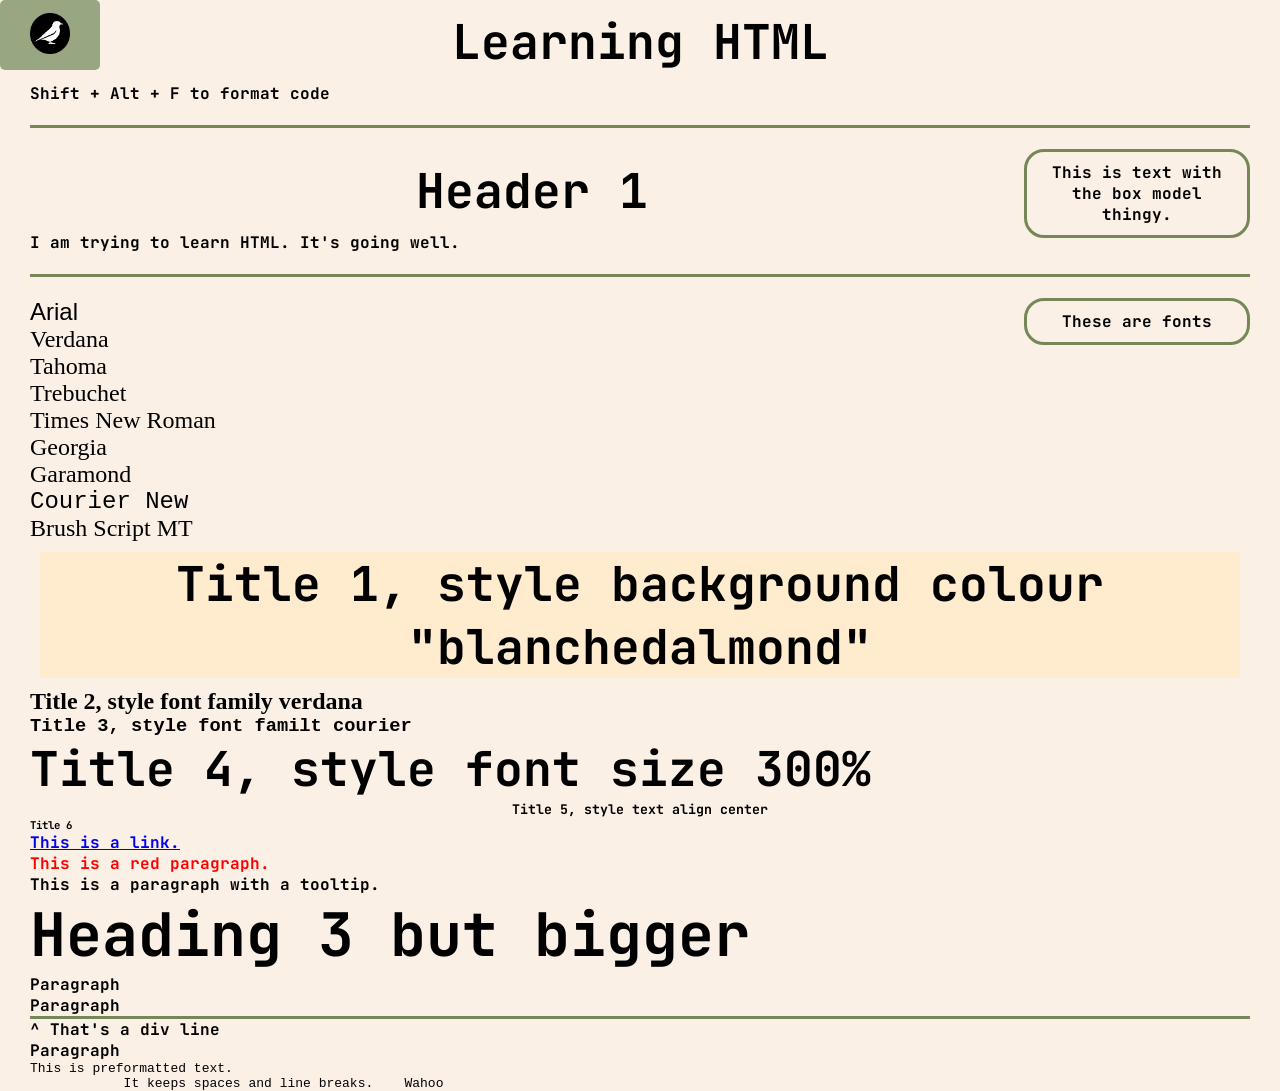
<file: Learning/index.html>
<!DOCTYPE html>

<html lang="en-UK">

<head>
    <Title>Ash is Learning</Title>
    <link rel="stylesheet" href="/Other/Traquet-Stylesheet.css">
    <link rel="icon" type="image/x-icon" href="/Images/boid-circle.png">
    <script src="/Other/Traquet-Script.js"></script>
    <meta charset="utf-8">
    <meta name="viewport" content="width=device-width,initial-scale=1">
</head>

<body>
    <button class="openbtn" onclick="openNav()"><img width="40px" src="/Images/boid-circle.png" alt="logo"></button>

    <div id="main">
        <h1>Learning HTML</h1>

        <div id="mySidenav" class="sidenav"></div>

        <p> Shift + Alt + F to format code</p>
        <br>
        <hr><br>
        <p id="boxmodel">This is text with the box model thingy.</p>
        <h1>Header 1</h1>
        <p>I am trying to learn HTML. It's going well.</p><br>
        <hr><br>

        <p id="boxmodel">These are fonts</p>

        <div id="fonts">
            <p style="font-family:Arial; ">Arial</p>
            <p style="font-family:Verdana; ">Verdana</p>
            <p style="font-family:tahoma; ">Tahoma</p>
            <p style="font-family:trebuchet; ">Trebuchet</p>
            <p style="font-family:Times New Roman; ">Times New Roman</p>
            <p style="font-family:Georgia; ">Georgia</p>
            <p style="font-family:Garamond; ">Garamond</p>
            <p style="font-family:Courier New; ">Courier New</p>
            <p style="font-family:Brush SCript MT; ">Brush Script MT</p>
        </div>

        <h1 style="background-color: blanchedalmond;">Title 1, style background colour "blanchedalmond"</h1>
        <h2 style="font-family:verdana;">Title 2, style font family verdana</h2>
        <h3 style="font-family:courier;">Title 3, style font familt courier</h3>
        <h4 style="font-size:300%">Title 4, style font size 300%</h4>
        <h5 style="text-align: center;">Title 5, style text align center</h5>
        <h6>Title 6</h6>

        <!--Comments like this-->

        <a href="https://www.w3schools.com/html/html_basic.asp">This is a link.</a>
        <br> <!--This is a line break-->
        <p style="color:red;">This is a red paragraph.</p>

        <p title="This is a tooltip">This is a paragraph with a tooltip.</p>

        <h3 style="font-size: 60px;">Heading 3 but bigger</h3>

        <p>Paragraph</p>
        <p>Paragraph</p>
        <hr> <!--this is a div line-->
        <p>^ That's a div line</p>
        <p>Paragraph</p>

        <pre>This is preformatted text.
            It keeps spaces and line breaks.    Wahoo</pre>

        <script>window.onload = doNavBar()</script>
    </div>
</body>

</html>
</file>
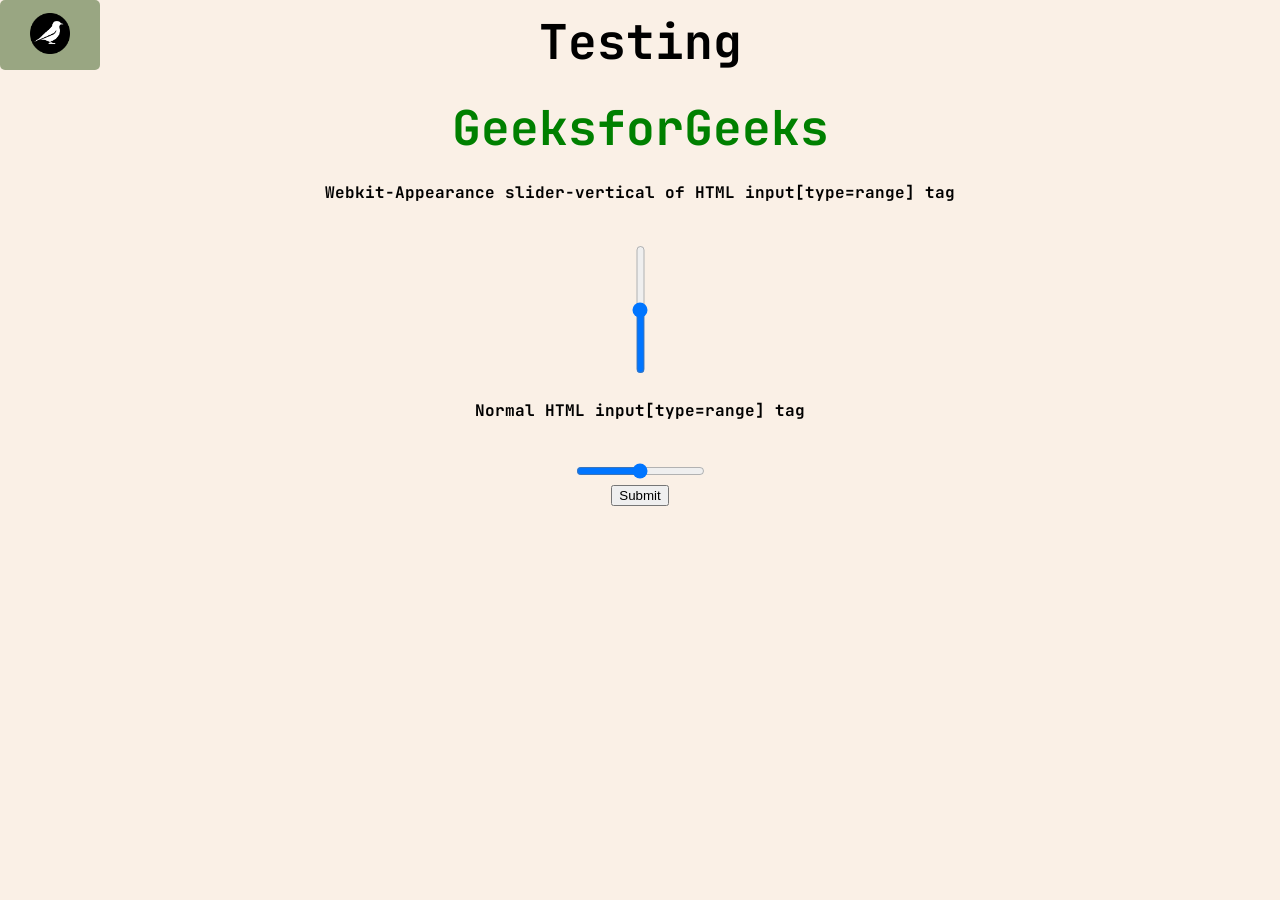
<file: Testing/index.html>
<!DOCTYPE html>
<html lang="en-UK">

<head>
    <Title>Testing</Title>
    <link rel="stylesheet" href="/Other/Traquet-Stylesheet.css">
    <link rel="icon" type="image/x-icon" href="/Images/boid-circle.png">
    <script src="/Other/Traquet-Script.js"></script>
    <meta charset="utf-8">
    <meta name="viewport" content="width=device-width,initial-scale=1">

</head>

<body>
    <button class="openbtn" onclick="openNav()"><img width="40px" src="/Images/boid-circle.png" alt="logo"></button>

    <div id="main">
        <h1>Testing</h1>

        <div id="mySidenav" class="sidenav"></div>


        <center>
            <h1 style="color:green; padding:13px;">
                GeeksforGeeks
            </h1>

            <p>
                Webkit-Appearance slider-vertical of HTML
                input[type=range] tag
            </p>

            <br>
            <br>
            <input id="webkit" type="range" min="0" max="10" />
            <br>
            <br>

            <p>Normal HTML input[type=range] tag</p>

            <br>
            <br>
            <input type="range" id="brightness" min="0" max="100" />
            <p id="brightness_text" class="confirm"> </p> <br>
            <button class="brightnessbutton" onclick="brightness('brightness','brightness_text')">Submit</button>
        </center>
        <script>window.onload = doNavBar()</script>
    </div>
</body>

</html>
</file>
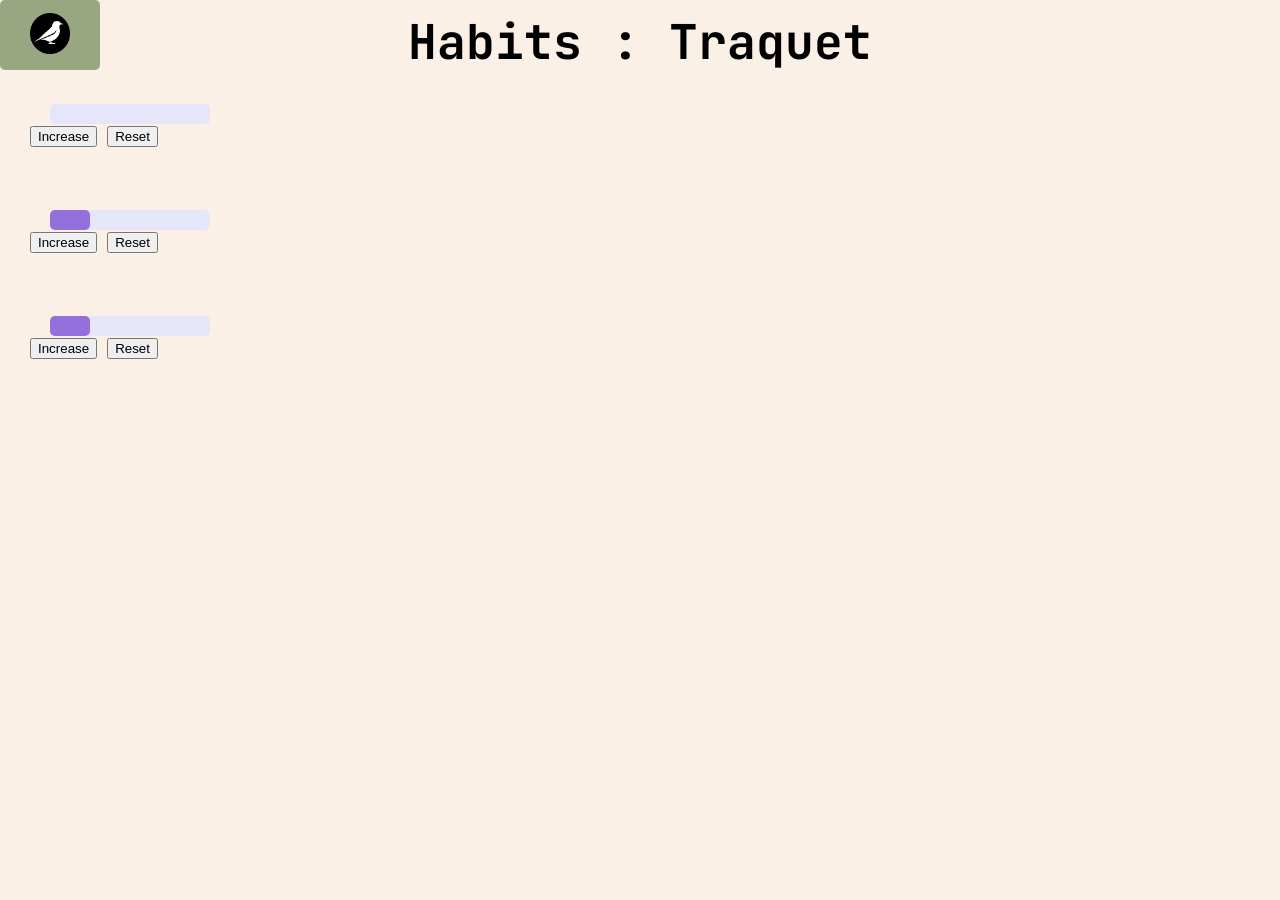
<file: Traquet-Habits/index.html>
<!DOCTYPE html>
<html lang="en-UK">

<head>
    <Title>Traquet : Habits</Title>
    <link rel="stylesheet" href="/Other/Traquet-Stylesheet.css">
    <link rel="icon" type="image/x-icon" href="/Images/boid-circle.png">
    <script src="/Other/Traquet-Script.js"></script>
    <meta charset="utf-8">
    <meta name="viewport" content="width=device-width,initial-scale=1">
</head>

<body>
    <button class="openbtn" onclick="openNav()"><img width="40px" src="/Images/boid-circle.png" alt="logo"></button>

    <div id="main">
        <h1>Habits : Traquet</h1>

        <div id="mySidenav" class="sidenav"></div>




        <br />
        <progress id="progress1" max="100" value="0"></progress>
        <p id="confirm1" class="confirm"> </p> <br>
        <button class="button1" onclick="button1('progress1','confirm1')">Increase</button>
        <button class="button2" onclick="button2('progress1','confirm1')">Reset</button>
        <br /> <br /> <br /> <br />
        <progress id="progress2" max="100" value="25"></progress>
        <p id="confirm2" class="confirm"> </p> <br>
        <button class="button1" onclick="button1('progress2','confirm2')">Increase</button>
        <button class="button2" onclick="button2('progress2','confirm2')">Reset</button>
        <br /> <br /> <br /> <br />
        <progress id="progress3" max="100" value="25"><span>26%</span></progress>
        <p id="confirm3" class="confirm"> </p> <br>
        <button class="button1" onclick="button1('progress3','confirm3')">Increase</button>
        <button class="button2" onclick="button2('progress3','confirm3')">Reset</button>







        <script>window.onload = doNavBar()</script>
    </div>
</body>
</file>
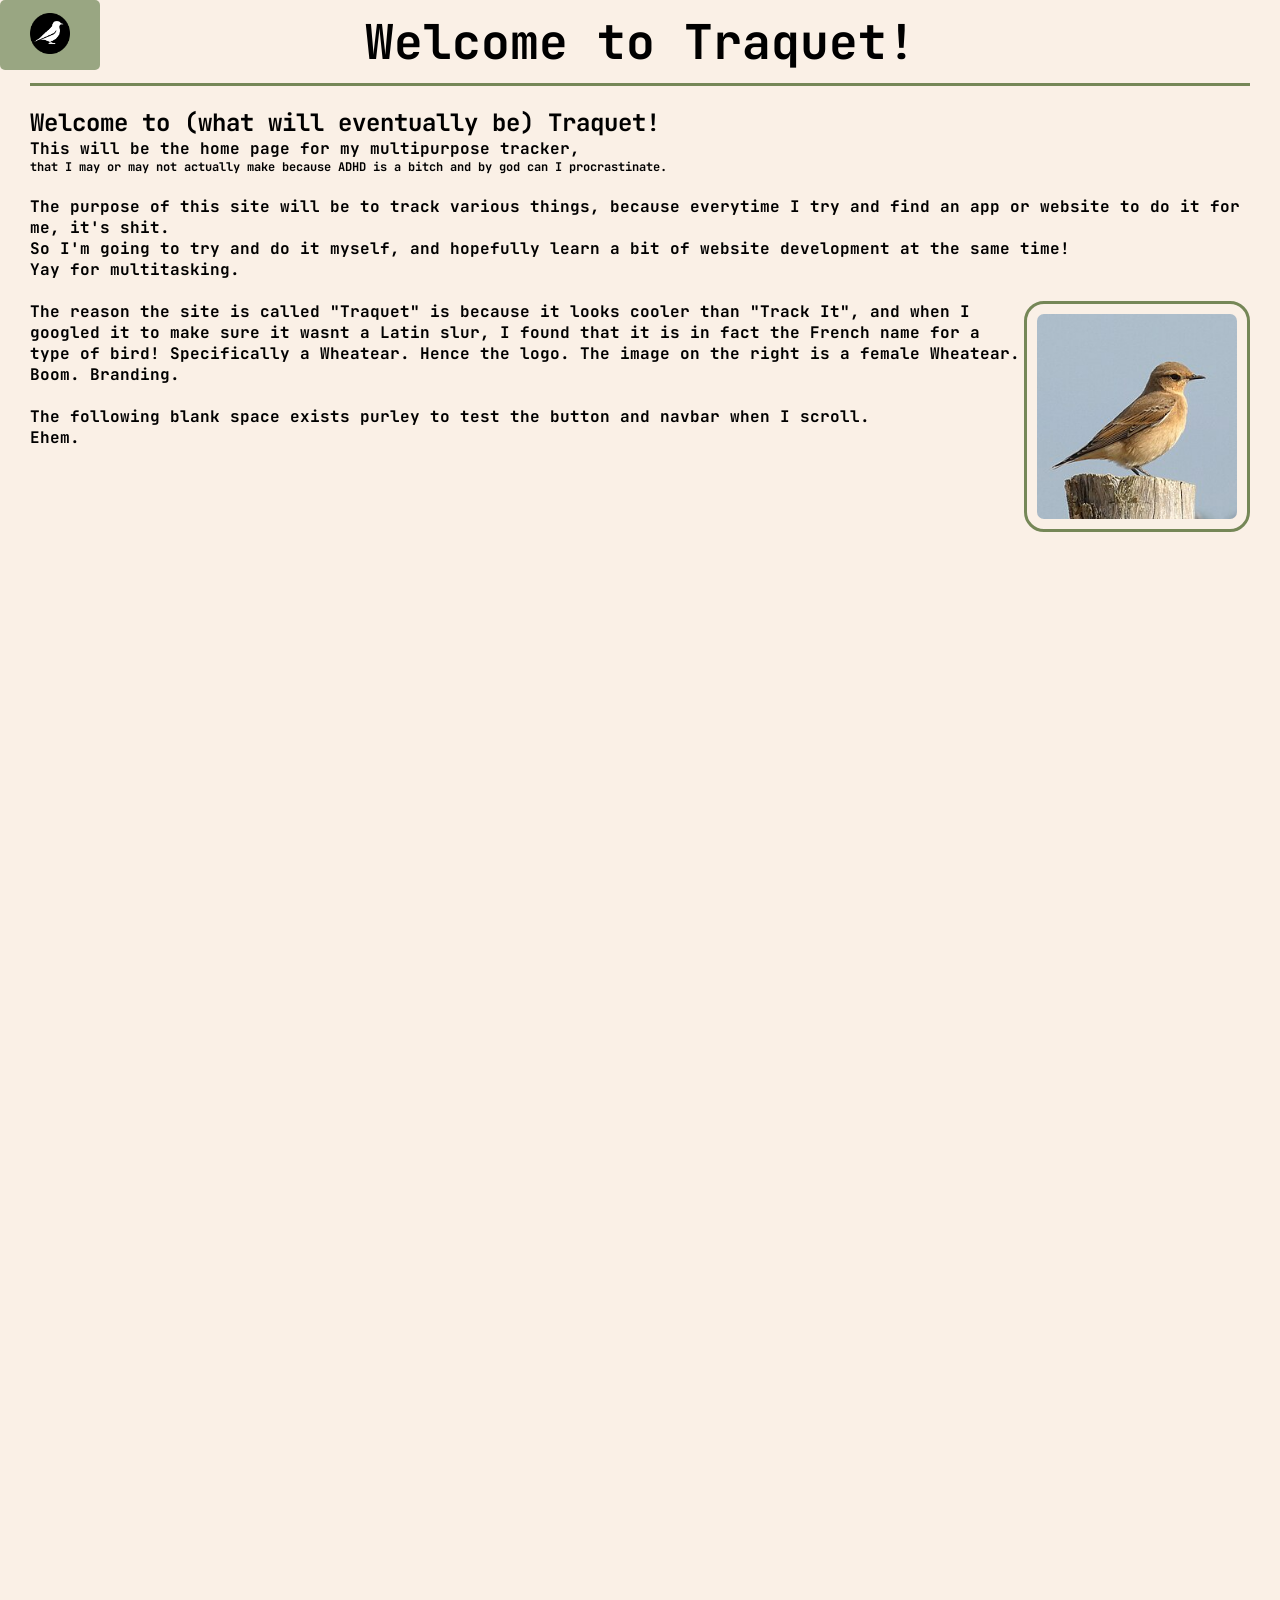
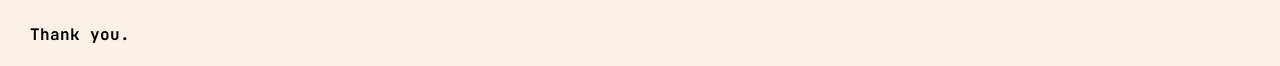
<file: Traquet-Home/index.html>
<!DOCTYPE html>
<html lang="en-UK">

<head>
    <Title>Traquet : Home</Title>
    <link rel="stylesheet" href="/Other/Traquet-Stylesheet.css">
    <link rel="icon" type="image/x-icon" href="/Images/boid-circle.png">
    <script src="/Other/Traquet-Script.js"></script>
    <meta charset="utf-8">
    <meta name="viewport" content="width=device-width,initial-scale=1">
</head>

<body>
    <button class="openbtn" onclick="openNav()"><img width="40px" src="/Images/boid-circle.png" alt="logo"></button>

    <div id="main">
        <h1>Welcome to Traquet!</h1>
        <div id="mySidenav" class="sidenav"></div>
        <hr> <br>
        <h2>Welcome to (what will eventually be) Traquet!</h2>
        <p>This will be the home page for my multipurpose tracker, </p>
        <p style="font-size:75%">that I may or may not actually make because ADHD is a bitch and by god can I
            procrastinate.</p>
        <br>

        <p>The purpose of this site will be to track various things, because everytime I try and find an app or website
            to do it for me, it's shit.</p>
        <p> So I'm going to try and do it myself, and hopefully learn a bit of website development at the same time!</p>
        <p>Yay for multitasking.</p>
        <br>

        <img id="boxmodel" src="/Images/Traquet_Motteux_femelle.jpg" alt="an image of a female wheatear bird">
        <p> The reason the site is called "Traquet" is because it looks cooler than "Track It", and when I googled it to
            make sure it wasnt a Latin slur, I found that it is in fact the French name for a type of bird! Specifically
            a
            Wheatear. Hence the logo. The image on the right is a female Wheatear. </p>
        <p>Boom. Branding. </p>
        <br>
        <p>The following blank space exists purley to test the button and navbar when I scroll. </p>
        <p>Ehem.</p>

        <br><br><br><br><br><br><br><br><br><br><br><br><br><br><br><br><br><br><br><br><br><br><br><br><br><br><br><br>
        <br><br><br><br><br><br><br><br><br><br><br><br><br><br><br><br><br><br><br><br><br><br><br><br><br><br><br><br>
        <p>Thank you.</p><br>
    </div>
    <script>window.onload = doNavBar()</script>
</body>


</html>
</file>
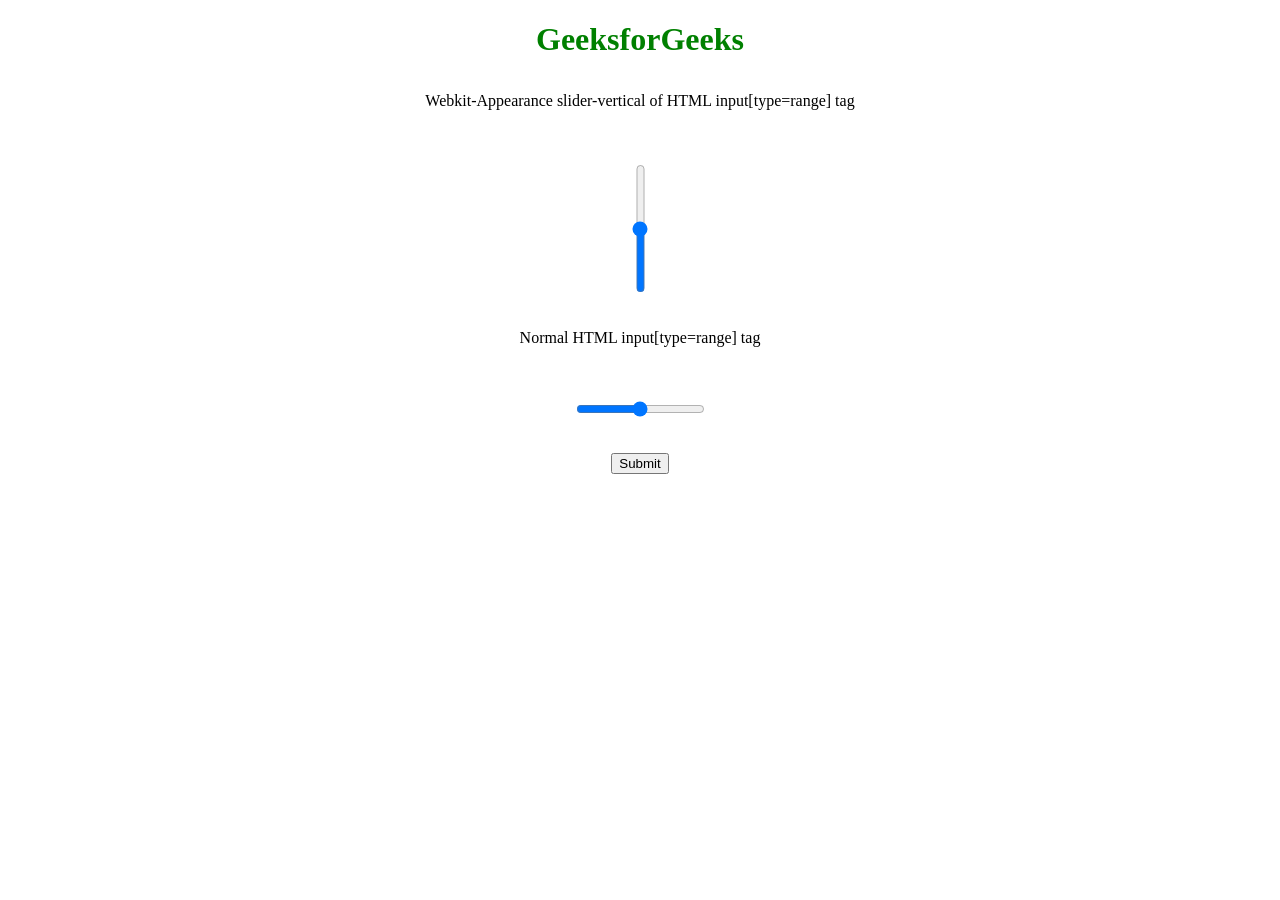
<file: blankpage2.html>
<html>
<head>
    <meta charset="utf-8">
    <meta name="viewport" 
          content="width=device-width,initial-scale=1">
    <style>
        #webkit {
            /* WebKit */
            -webkit-appearance: slider-vertical !important;
            /* Mozilla */
            -moz-appearance: slider-vertical;
            /* Opera */
            -o-appearance: slider-vertical;
            /* Internet Explorer */
            -ms-appearance: slider-vertical;
            /* CSS3 */
            appearance: slider-vertical;
        }
    </style>
    <script src="myScript.js"></script>
</head>

<body>
    <center>
        <h1 style="color:green; padding:13px;">
            GeeksforGeeks
        </h1>

        <p>
            Webkit-Appearance slider-vertical of HTML
            input[type=range] tag
        </p>

        <br>
        <br>
        <input id="webkit" type="range" min="0" max="10" />
        <br>
        <br>

        <p>Normal HTML input[type=range] tag</p>

        <br>
        <br>
        <input type="range" id="brightness" min="0" max="100" />
        <p id="brightness_text" class="confirm"> </p> <br>
        <button class="brightnessbutton" onclick="brightness('brightness','brightness_text')">Submit</button>
    </center>
</body>

</html>
</file>
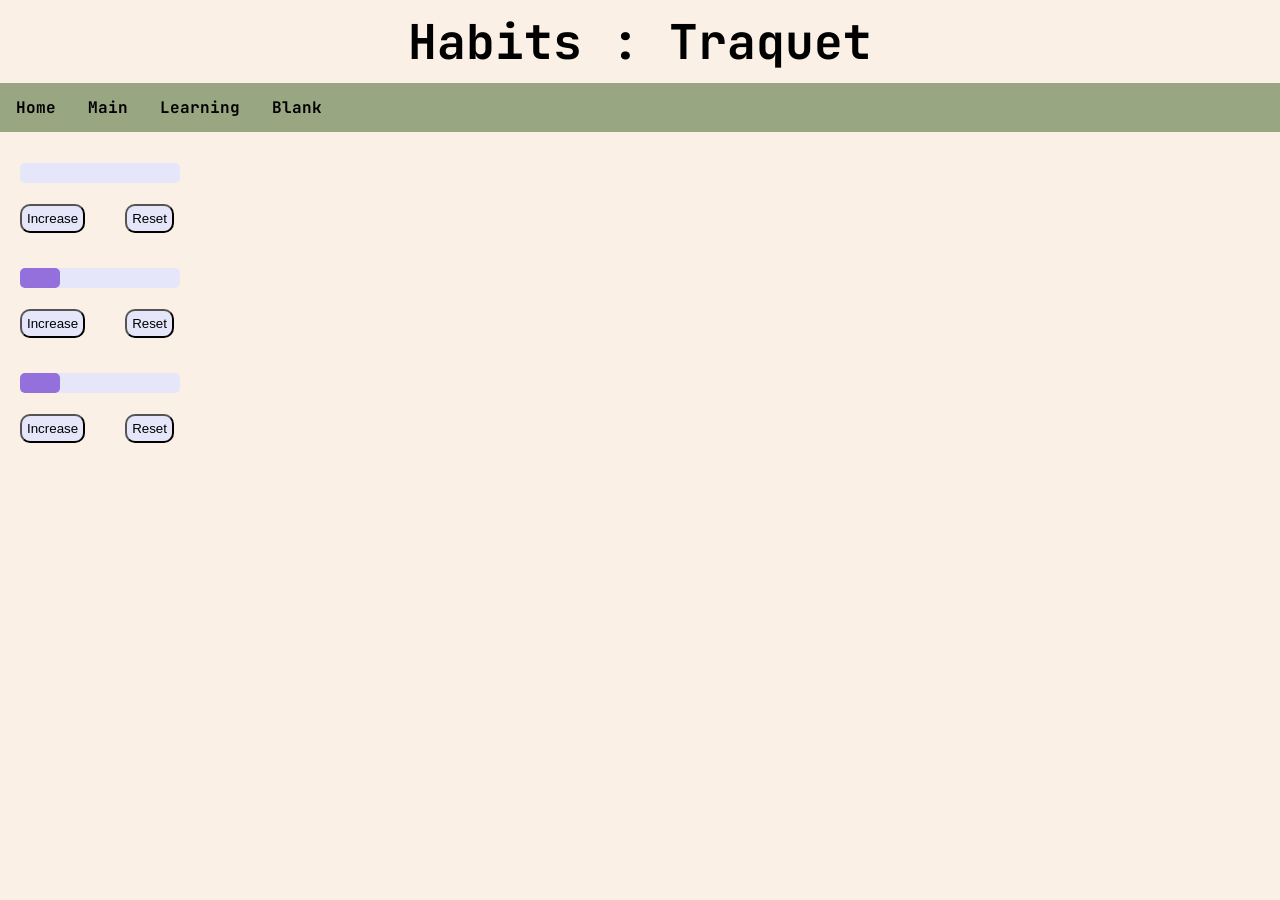
<file: Habit Traquer.html>
<!DOCTYPE html>
<html lang="en-UK">

<head>
    <Title>Traquet : Habits</Title>
    <link rel="stylesheet" href="stylesheet.css">
    <link rel="icon" type="image/x-icon" href="/Images/boid-circle.png">
    <script src="myScript.js"></script>


</head>

<body>
    <h1>Habits : Traquet</h1>

    <nav id="pageheader">
        <ul>
            <li><a href="index.html">Home</a></li>
            <li><a href="Main Page.html">Main</a></li>
            <li><a href="learning html features.html">Learning</a></li>
            <li><a href="blankpage2.html">Blank</a></li>
        </ul>
    </nav>




    <br />
    <progress id="progress1" max="100" value="0"></progress>
    <p id="confirm1" class="confirm"> </p> <br>
    <button class="button1" onclick="button1('progress1','confirm1')">Increase</button>
    <button class="button2" onclick="button2('progress1','confirm1')">Reset</button>
    <br />  <br />  <br />  <br />
    <progress id="progress2" max="100" value="25"></progress>
    <p id="confirm2" class="confirm"> </p> <br>
    <button class="button1" onclick="button1('progress2','confirm2')">Increase</button>
    <button class="button2" onclick="button2('progress2','confirm2')">Reset</button>
    <br />  <br />  <br />  <br />
    <progress id="progress3" max="100" value="25"><span>26%</span></progress>
    <p id="confirm3" class="confirm"> </p> <br>
    <button class="button1" onclick="button1('progress3','confirm3')">Increase</button>
    <button class="button2" onclick="button2('progress3','confirm3')">Reset</button>







    <script src="myScript.js"></script>
</body>
</file>
<file: Other/Traquet-Stylesheet.css>
@font-face {
    font-display: swap;
    font-family: 'JetBrains Mono';
    font-style: normal;
    font-weight: 700;
    src: url('../Fonts/jetbrains-mono-v23-latin-700.woff2') format('woff2');
}

* {
    margin: 0;
}

body {
    background-color: linen;
    color: black;
    font-family: 'JetBrains Mono';
    padding-left: 30px;
    padding-right: 30px;
}

h1 {
    margin: 10px;
    text-align: center;
    font-size: 300%;
}

hr {
    border: none;
    height: 3px;
    background-color: #758757;
}

#fonts {
    font-size: 150%;
}

.confirm {
    float: left;
}

#boxmodel {
    text-align: center;
    width: 200px;
    border: 3px solid #758757;
    padding: 10px;
    border-radius: 20px;
    float: right;
}

progress {
    float: left;
    margin-right: 20px;
    margin-left: 20px;
    background-color: lavender;
    -webkit-appearance: none;
    appearance: none;
    height: 20px;
    border-radius: 10px;
    border-color: rebeccapurple;
}

progress::-webkit-progress-bar {
    /* style rules background in chrome, edge, opera */
    background-color: lavender;
    border-radius: 5px;
}

progress::-webkit-progress-value {
    /* style rules chrome edge opera value bar colour */
    background-color: mediumpurple;
    border-radius: 5px;
    transition: width 0.4s ease-in;
}

progress::-moz-progress-bar {
    /* style rules ff equivalent to ::-webkit-progress-value */
    background-color: mediumpurple;
    border-radius: 5px;
    transition: width 0.4s ease-in;
}


#webkit {
    /* WebKit */
    -webkit-appearance: slider-vertical !important;
    /* Mozilla */
    -moz-appearance: slider-vertical;
    /* Opera */
    -o-appearance: slider-vertical;
    /* Internet Explorer */
    -ms-appearance: slider-vertical;
    /* CSS3 */
    appearance: slider-vertical;
}

ul {
    padding: 0;
    list-style-type: none;
    margin-top: 10px;
    margin-bottom: 10px;
    width: 100%;
    overflow: hidden;
    background-color: #99A682;
}

ul li a {
    padding: 14px 16px;
    text-decoration: none;
    font-size: 15px;
    display: block;
    color: black;
    text-align: center;
    border-radius: 5px;
}

ul li a:hover {
    background-color: #758757;
}

.sidenav {
    height: 100%;
    width: 0;
    position: fixed;
    z-index: 1;
    top: 0;
    left: 0;
    background-color: #99A682;
    overflow-x: hidden;
    padding-top: 60px; /*make it 10px less the height of openbtn*/
    transition: 0.5s;
}

.openbtn {
    z-index: 100000;
    background-color: #99A682;

    border: none;
    float: left;
    top: 0;
    left: 0;
    position: fixed;
    align-content: center;
    vertical-align: middle;
    width: 100px;
    height: 70px;
    padding: 0;
    border-radius: 5px;
}

.openbtn:hover {
    background-color: #758757;
}

#main {
    transition: margin-left 0.5s;
}

@media screen and (max-height:450px) {
    .sidenav {
        padding-top: 15px;
    }

    .sidenav a {
        font-size: 12px;
    }
}
</file>
<file: stylesheet.css>
@font-face {
    font-display: swap;
    font-family: 'JetBrains Mono';
    font-style: normal;
    font-weight: 700;
    src: url('../Fonts/jetbrains-mono-v23-latin-700.woff2') format('woff2');
}

body {
    background-color: linen;
    color: black;
    font-family: 'JetBrains Mono';
}

h1 {
    text-align: center;
    font-size: 300%;
    float: none;
    margin: 10px;
}

p {
    margin-left: 20px;
}

.confirm {
    float:left;
}

#pageheader {
    position: sticky;
    top: 0;
}

#boxmodel {
    text-align: center;
    width: 200px;
    border: 3px solid #758757;
    padding: 10px;
    margin: auto;
    border-radius: 15px;
    font-weight: 500;
    float: right;
    margin-right: 20px;
}

* {
    padding: 0;
    margin: 0;
    box-sizing: border-box;
}


button {
    float: left;
    margin:20px;
    background-color: lavender;
    border-radius: 10px;
    padding:5px;    

}


progress {

    float: left;
    margin-right: 20px;
    margin-left: 20px;
    background-color: lavender;
    -webkit-appearance: none;
    appearance: none;
    height: 20px;
    border-radius: 10px;
    border-color: rebeccapurple;
}

progress::-webkit-progress-bar {
    /* style rules background in chrome, edge, opera */
    background-color: lavender;
    border-radius: 5px;
}

progress::-webkit-progress-value {
    /* style rules chrome edge opera value bar colour */
    background-color: mediumpurple;
    border-radius: 5px;
    transition: width 0.4s ease-in;
}

progress::-moz-progress-bar {
    /* style rules ff equivalent to ::-webkit-progress-value */
    background-color: mediumpurple;
    border-radius: 5px;
    transition: width 0.4s ease-in;
}




ul {
    list-style-type: none;
    margin-top: 10px;
    margin-bottom: 10px;
    width: 100%;
    overflow: hidden;
    background-color: #99A682;
}

ul li {
    float: left;
}

ul li a {
    display: block;
    color: black;
    text-align: center;
    padding: 14px 16px;
    text-decoration: none;
}

ul li a:hover {
    background-color: #758757;
    border-radius: 5px;
}
</file>
